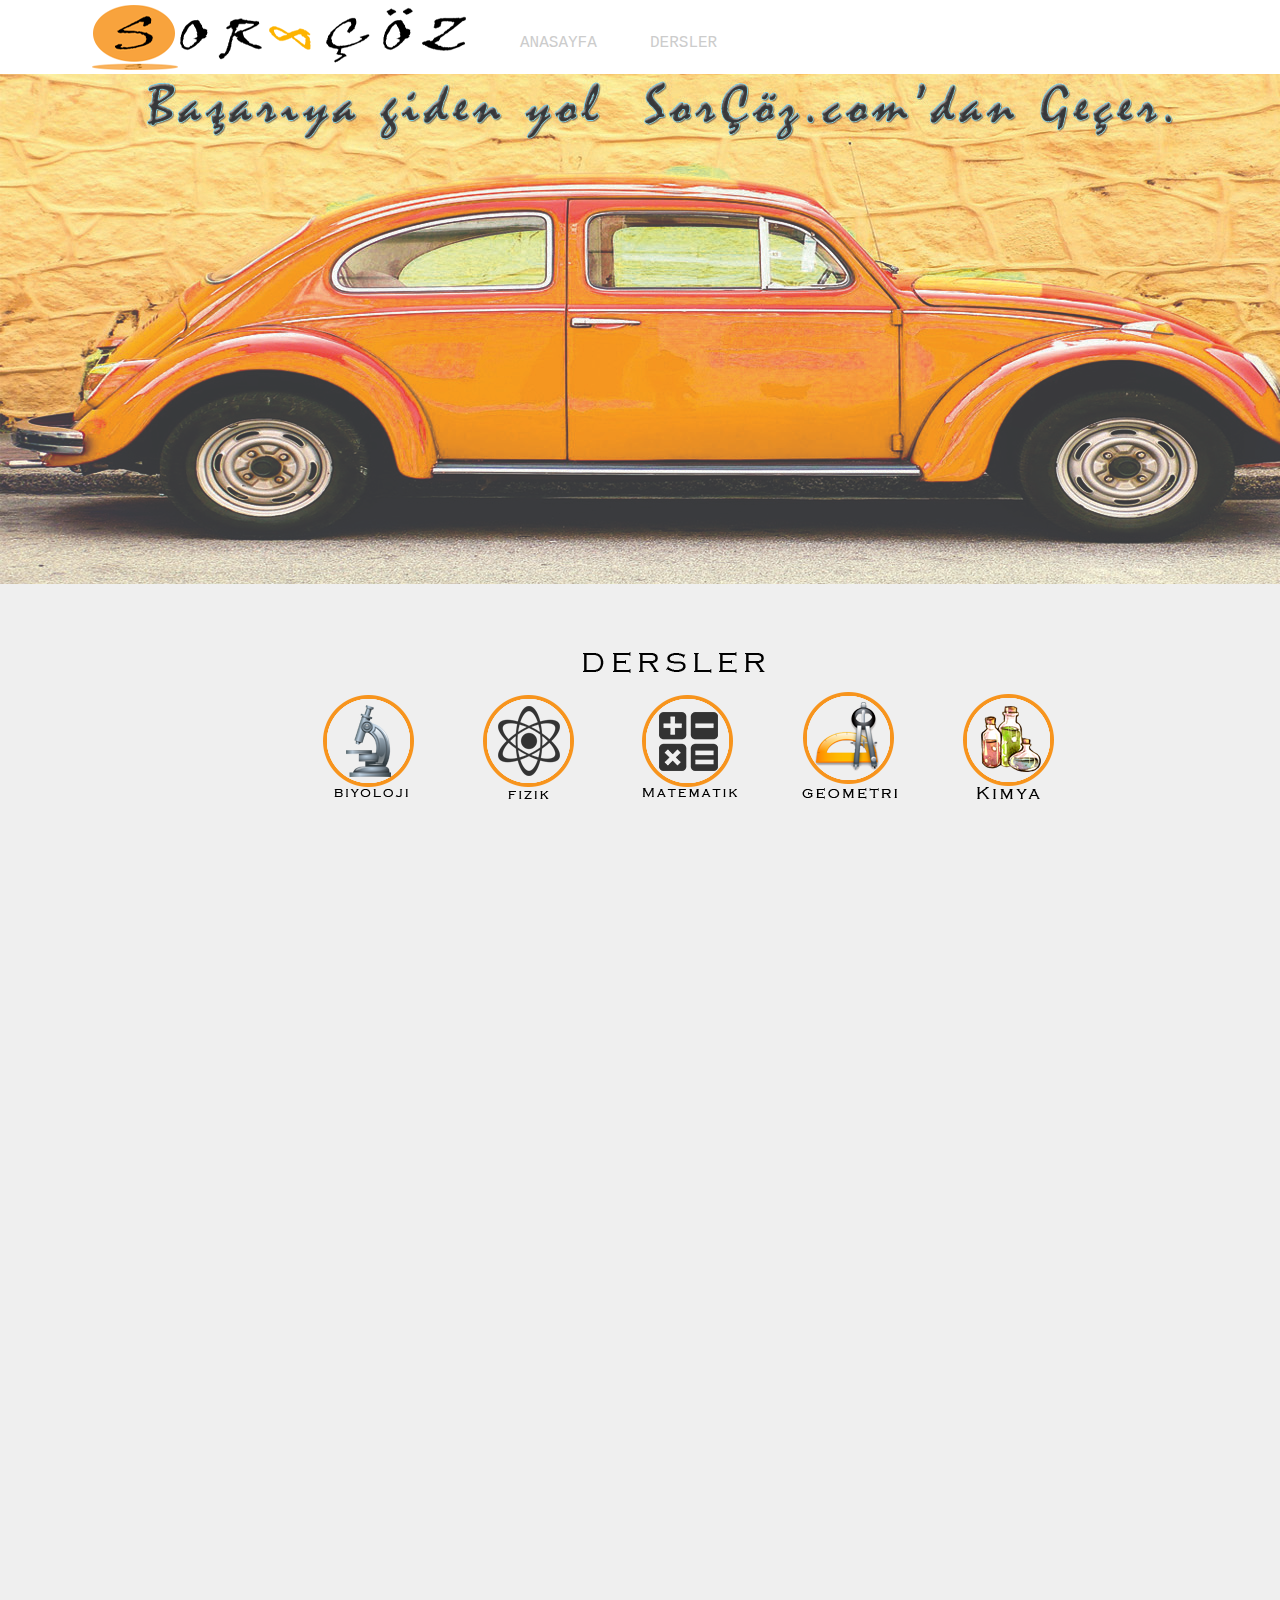
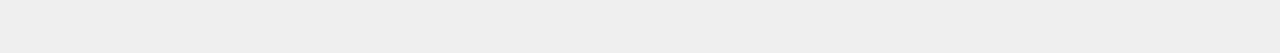
<file: WebSite-1/index.html>
<!DOCTYPE html>
<html>

<head>

	<title>Eğitim Sitem</title>
	<link rel="stylesheet" type="text/css" href="css/index.css">
	<link rel="Short Icon" href="images/videoo2.jpg" type="image/x">

	<meta name="author" content="Selva Nur Boztaş ,sorcoz@gmail.com"/>
	<meta name="abstract" content="Lise seviyesindeki tüm derslere ait içerikleri bulunabileceğiniz bir platform."/> 
	<meta name="content-language" content="tr"/>
	<meta  name="content-type" content="text/html" charset="utf-8 "/>
	<meta name="Copyright" content="© 2019 Design By Selva Nur Boztaş"/>
	<meta name="designer" content="Selva Nur Boztaş - sorcoz eğitim platformu"/>
	<meta name="keywords" content="ders,kimya,fizik,biyoloji,matematik,sorcoz,canlılar,manyetizma"/>

	<script type="text/javascript" src="js/jquery.min.js"></script>
	
	<script>
	$(function() {
	  $('a[href*=#]:not([href=#])').click(function() {
	    if (location.pathname.replace(/^\//,'') == this.pathname.replace(/^\//,'') && location.hostname == this.hostname) {

	      var target = $(this.hash);
	      target = target.length ? target : $('[name=' + this.hash.slice(1) +']');
	      if (target.length) {
	        $('html,body').animate({
	          scrollTop: target.offset().top
	        }, 2000);
	        return false;
	      }
	    }
	  });
	});
</script>

</head>

<body>
	<section id="anasayfa"> </section>
	<div id="menu">
		<div id="logo"></div>
		<div id="menukategori">
			<div id="menuyazi"><a href="#anasayfa"> ANASAYFA </a></div>
			<div id="menuyazi"><a href="#dersler"> DERSLER </a></div>
		</div>
	</div>

	<div id="banner"></div> <br>	
	<div id="iconlar"><center>	<img src="images/dersler.png" ></center><section id="dersler"></section>
		<a href="biyoloji.html" target="sayfalar">	<div id="iconresmi"></div></a>
		<a href="fizik.html" target="sayfalar">	<div id="iconresmi1"></div></a>
		<a href="matematik.html" target="sayfalar">	<div id="iconresmi2"></div></a>
		<a href="geometri.html" target="sayfalar">	<div id="iconresmi3"></div></a>
		<a href="kimya.html" target="sayfalar">	<div id="iconresmi4"></div></a>
	</div>

	<IFRAME name="sayfalar" src="biyoloji.html" width="1200" height="850" scrolling="yes" frameborder="0" style="position: absolute; margin-top: 785px; margin-left: 100px;"></IFRAME>

	<div id="footer">Copyright © 2019 Design By Selva Nur Boztaş</div>

</body>
</html>
</file>
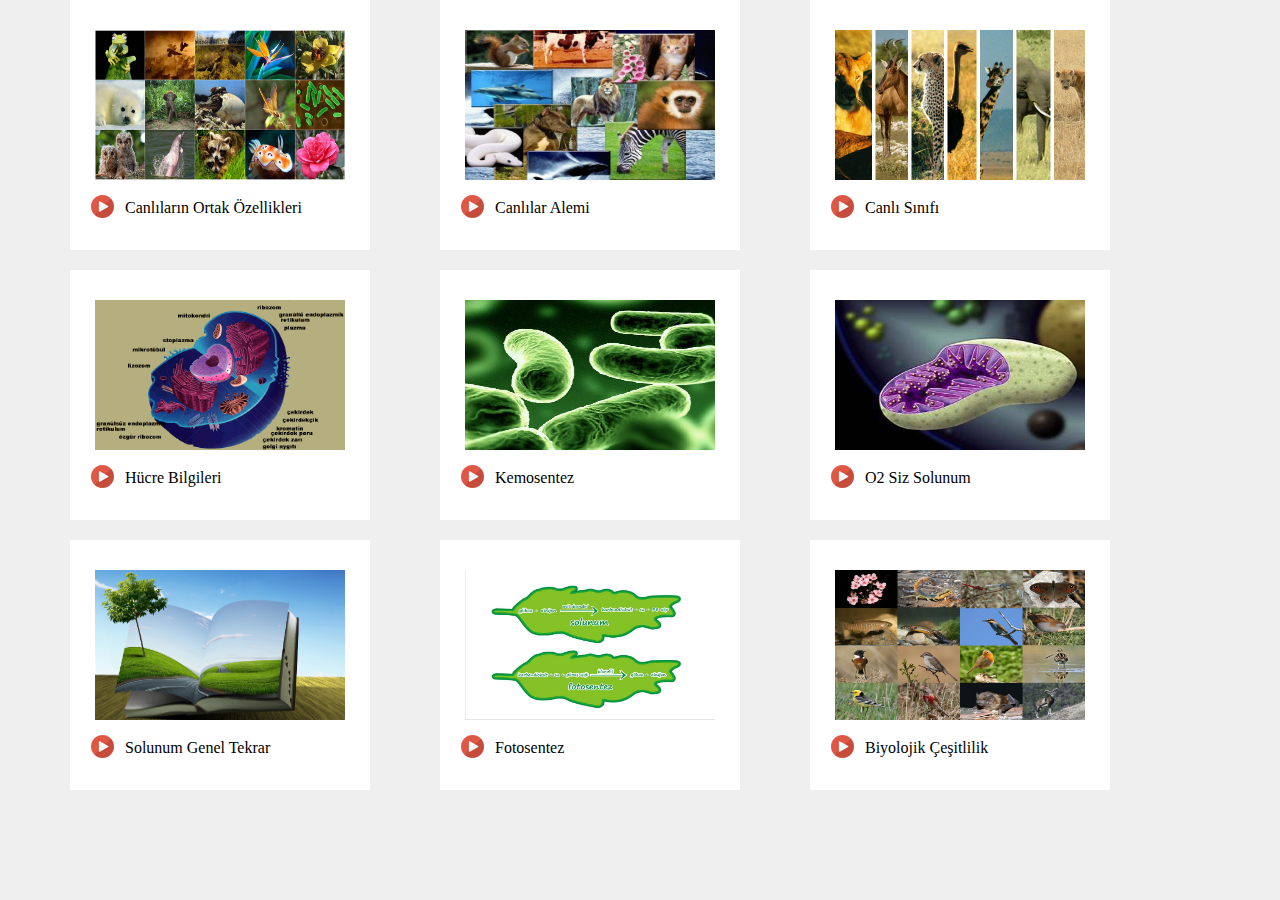
<file: WebSite-1/biyoloji.html>
<!DOCTYPE html>
<html>
<head>
	<title>Biyoloji</title>
	<link rel="stylesheet" type="text/css" href="css/index.css">
	<link rel="stylesheet" type="text/css" href="css/ekran.css">

	<script type="text/javascript " src="js/jquery.fancybox-1.3.4.pack.js"></script>
	<script type="text/javascript " src="js/jquery.min.js"></script>

		<script>
        $(document).ready(function() {
        $("a#iframex").fancybox();
        $("a.iframe").fancybox();
        });
       </script>

</head>
<body>

	<a id="iframex" class="iframe" href="https://www.youtube.com/embed/YvYTNKuVIIg">	<div class="videobolumu"><img src="images/canlilar.jpg" width="250" height="150" style="margin-top: 30px; margin-left:25px; ">
		<div class="videosimge"></div>
		<div class="videoyazi">Canlıların Ortak Özellikleri</div>
	</div> </a>


	<a id="iframex" class="iframe" href="https://www.youtube.com/embed/YvYTNKuVIIg"><div class="videobolumu"><img src="images/canlilaralemi.jpg" width="250" height="150" style="margin-top: 30px; margin-left:25px; ">
		<div class="videosimge"></div>
		<div class="videoyazi">Canlılar Alemi</div>
	</div></a>


	<a id="iframex" class="iframe" href="https://www.youtube.com/embed/YvYTNKuVIIg"><div class="videobolumu"><img src="images/canlisinif.jpg" width="250" height="150" style="margin-top: 30px; margin-left:25px; ">
		<div class="videosimge"></div>
		<div class="videoyazi">Canlı Sınıfı</div>
	</div></a>


	<div class="videobolumu"><img src="images/hücre.png" width="250" height="150" style="margin-top: 30px; margin-left:25px; ">
		<div class="videosimge"></div>
		<div class="videoyazi">Hücre Bilgileri</div>
	</div>


	<div class="videobolumu"><img src="images/kemosentez.jpg" width="250" height="150" style="margin-top: 30px; margin-left:25px; ">
		<div class="videosimge"></div>
		<div class="videoyazi">Kemosentez</div>
	</div>


	<div class="videobolumu"><img src="images/o2siz.jpg" width="250" height="150" style="margin-top: 30px; margin-left:25px; ">
		<div class="videosimge"></div>
		<div class="videoyazi">O2 Siz Solunum</div>
	</div>


<div class="videobolumu"><img src="images/kitap.jpg" width="250" height="150" style="margin-top: 30px; margin-left:25px; ">
		<div class="videosimge"></div>
		<div class="videoyazi">Solunum Genel Tekrar</div>
	</div>


<div class="videobolumu"><img src="images/fotosentez.jpg" width="250" height="150" style="margin-top: 30px; margin-left:25px; ">
		<div class="videosimge"></div>
		<div class="videoyazi">Fotosentez</div>
	</div>


	<div class="videobolumu"><img src="images/cesit.jpg" width="250" height="150" style="margin-top: 30px; margin-left:25px; ">
		<div class="videosimge"></div>
		<div class="videoyazi">Biyolojik Çeşitlilik</div>
	</div>



</body>
</html>
</file>
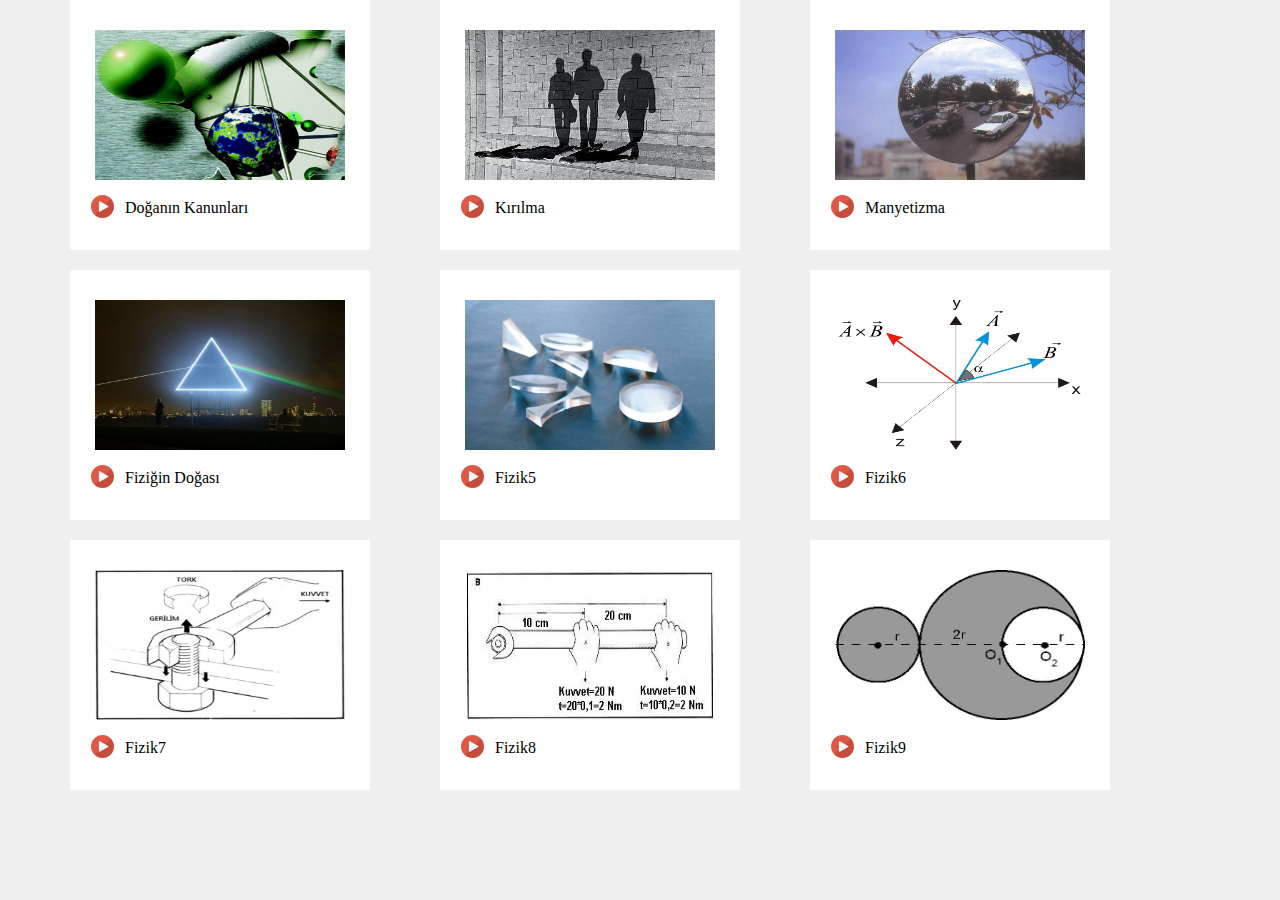
<file: WebSite-1/fizik.html>
<!DOCTYPE html>
<html>
<head>
	<title>Fizik</title>
	<link rel="stylesheet" type="text/css" href="css/index.css">
	<link rel="stylesheet" type="text/css" href="css/ekran.css">

	<script type="text/javascript " src="js/jquery.fancybox-1.3.4.pack.js"></script>
	<script type="text/javascript " src="js/jquery.min.js"></script>

		<script>
        $(document).ready(function() {
        $("a#iframex").fancybox();
        $("a.iframe").fancybox();
        });
       </script>

</head>
<body>

	<a id="iframex" class="iframe" href="https://www.youtube.com/embed/JFC_2iNQt6A"><div class="videobolumu"><img src="images/fizik1.jpg" width="250" height="150" style="margin-top: 30px; margin-left:25px; ">
		<div class="videosimge"></div>
		<div class="videoyazi">Doğanın Kanunları</div>
	</div></a>


	<div class="videobolumu"><img src="images/fizik2.jpg" width="250" height="150" style="margin-top: 30px; margin-left:25px; ">
		<div class="videosimge"></div>
		<div class="videoyazi">Kırılma</div>
	</div>


	<div class="videobolumu"><img src="images/fizik3.jpg" width="250" height="150" style="margin-top: 30px; margin-left:25px; ">
		<div class="videosimge"></div>
		<div class="videoyazi">Manyetizma</div>
	</div>


	<div class="videobolumu"><img src="images/fizik4.jpg" width="250" height="150" style="margin-top: 30px; margin-left:25px; ">
		<div class="videosimge"></div>
		<div class="videoyazi">Fiziğin Doğası</div>
	</div>


	<div class="videobolumu"><img src="images/fizik5.jpg" width="250" height="150" style="margin-top: 30px; margin-left:25px; ">
		<div class="videosimge"></div>
		<div class="videoyazi">Fizik5</div>
	</div>


	<div class="videobolumu"><img src="images/fizik6.jpg" width="250" height="150" style="margin-top: 30px; margin-left:25px; ">
		<div class="videosimge"></div>
		<div class="videoyazi">Fizik6</div>
	</div>


<div class="videobolumu"><img src="images/fizik7.jpg" width="250" height="150" style="margin-top: 30px; margin-left:25px; ">
		<div class="videosimge"></div>
		<div class="videoyazi">Fizik7</div>
	</div>


<div class="videobolumu"><img src="images/fizik8.jpg" width="250" height="150" style="margin-top: 30px; margin-left:25px; ">
		<div class="videosimge"></div>
		<div class="videoyazi">Fizik8</div>
	</div>


	<div class="videobolumu"><img src="images/fizik9.jpg" width="250" height="150" style="margin-top: 30px; margin-left:25px; ">
		<div class="videosimge"></div>
		<div class="videoyazi">Fizik9</div>
	</div>



</body>
</html>
</file>
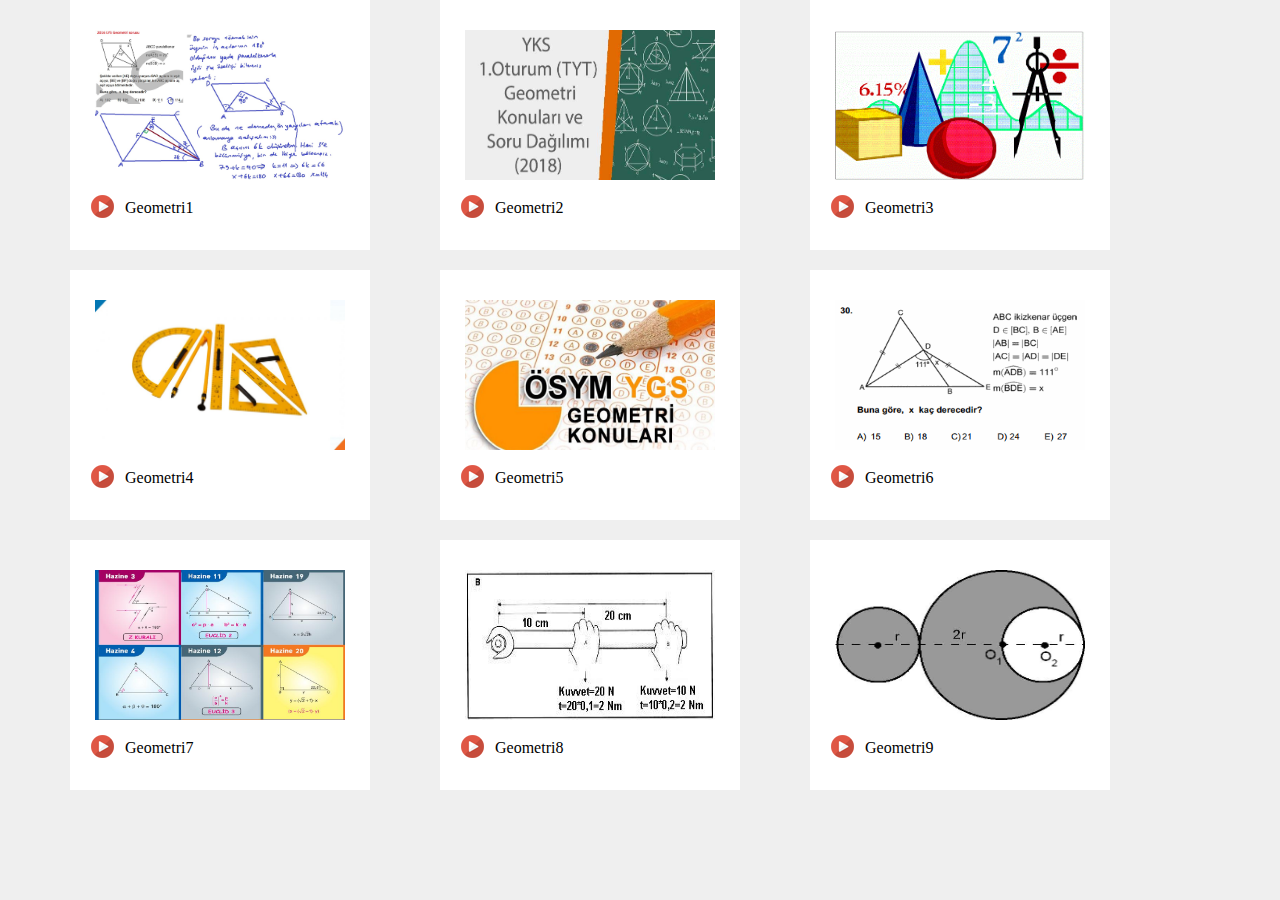
<file: WebSite-1/geometri.html>
<!DOCTYPE html>
<html>
<head>
	<title>Geometri</title>
	<link rel="stylesheet" type="text/css" href="css/index.css">
	<link rel="stylesheet" type="text/css" href="css/ekran.css">

	<script type="text/javascript " src="js/jquery.fancybox-1.3.4.pack.js"></script>
	<script type="text/javascript " src="js/jquery.min.js"></script>

		<script>
        $(document).ready(function() {
        $("a#iframex").fancybox();
        $("a.iframe").fancybox();
        });
       </script>

</head>
<body>

	<a id="iframex" class="iframe" href="https://www.youtube.com/embed/AcAgLYiLeWA"><div class="videobolumu"><img src="images/geometri1.jpg" width="250" height="150" style="margin-top: 30px; margin-left:25px; ">
		<div class="videosimge"></div>
		<div class="videoyazi">Geometri1</div>
	</div></a>


	<div class="videobolumu"><img src="images/geometri2.jpg" width="250" height="150" style="margin-top: 30px; margin-left:25px; ">
		<div class="videosimge"></div>
		<div class="videoyazi">Geometri2</div>
	</div>


	<div class="videobolumu"><img src="images/geometri3.gif" width="250" height="150" style="margin-top: 30px; margin-left:25px; ">
		<div class="videosimge"></div>
		<div class="videoyazi">Geometri3</div>
	</div>


	<div class="videobolumu"><img src="images/geometri4.jpg" width="250" height="150" style="margin-top: 30px; margin-left:25px; ">
		<div class="videosimge"></div>
		<div class="videoyazi">Geometri4</div>
	</div>


	<div class="videobolumu"><img src="images/geometri5.jpg" width="250" height="150" style="margin-top: 30px; margin-left:25px; ">
		<div class="videosimge"></div>
		<div class="videoyazi">Geometri5</div>
	</div>


	<div class="videobolumu"><img src="images/geometri6.png" width="250" height="150" style="margin-top: 30px; margin-left:25px; ">
		<div class="videosimge"></div>
		<div class="videoyazi">Geometri6</div>
	</div>


<div class="videobolumu"><img src="images/geometri7.jpg" width="250" height="150" style="margin-top: 30px; margin-left:25px; ">
		<div class="videosimge"></div>
		<div class="videoyazi">Geometri7</div>
	</div>


<div class="videobolumu"><img src="images/fizik8.jpg" width="250" height="150" style="margin-top: 30px; margin-left:25px; ">
		<div class="videosimge"></div>
		<div class="videoyazi">Geometri8</div>
	</div>


	<div class="videobolumu"><img src="images/fizik9.jpg" width="250" height="150" style="margin-top: 30px; margin-left:25px; ">
		<div class="videosimge"></div>
		<div class="videoyazi">Geometri9</div>
	</div>



</body>
</html>
</file>
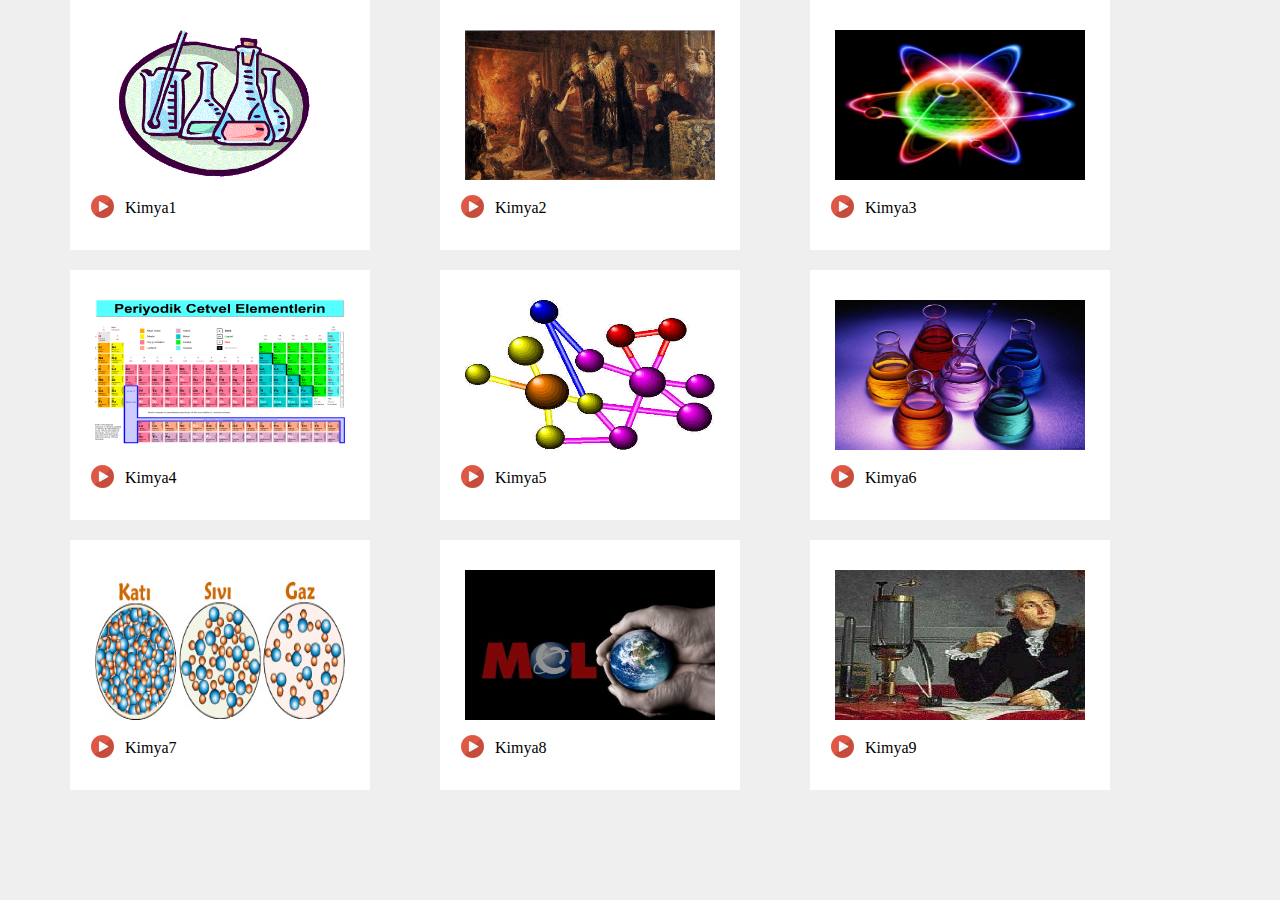
<file: WebSite-1/kimya.html>
<!DOCTYPE html>
<html>
<head>
	<title>Kimya</title>
	<link rel="stylesheet" type="text/css" href="css/index.css">
	<link rel="stylesheet" type="text/css" href="css/ekran.css">

	<script type="text/javascript " src="js/jquery.fancybox-1.3.4.pack.js"></script>
	<script type="text/javascript " src="js/jquery.min.js"></script>

		<script>
        $(document).ready(function() {
        $("a#iframex").fancybox();
        $("a.iframe").fancybox();
        });
       </script>

</head>
<body>

	<a id="iframex" class="iframe" href="https://www.youtube.com/embed/Y-OLpsNagbM"><div class="videobolumu"><img src="images/kimya1.jpg" width="250" height="150" style="margin-top: 30px; margin-left:25px; ">
		<div class="videosimge"></div>
		<div class="videoyazi">Kimya1</div>
	</div></a>


	<div class="videobolumu"><img src="images/kimya2.jpg" width="250" height="150" style="margin-top: 30px; margin-left:25px; ">
		<div class="videosimge"></div>
		<div class="videoyazi">Kimya2</div>
	</div>


	<div class="videobolumu"><img src="images/kimya3.jpg" width="250" height="150" style="margin-top: 30px; margin-left:25px; ">
		<div class="videosimge"></div>
		<div class="videoyazi">Kimya3</div>
	</div>


	<div class="videobolumu"><img src="images/kimya4.jpg" width="250" height="150" style="margin-top: 30px; margin-left:25px; ">
		<div class="videosimge"></div>
		<div class="videoyazi">Kimya4</div>
	</div>


	<div class="videobolumu"><img src="images/kimya5.jpg" width="250" height="150" style="margin-top: 30px; margin-left:25px; ">
		<div class="videosimge"></div>
		<div class="videoyazi">Kimya5</div>
	</div>


	<div class="videobolumu"><img src="images/kimya6.jpg" width="250" height="150" style="margin-top: 30px; margin-left:25px; ">
		<div class="videosimge"></div>
		<div class="videoyazi">Kimya6</div>
	</div>


<div class="videobolumu"><img src="images/kimya7.jpg" width="250" height="150" style="margin-top: 30px; margin-left:25px; ">
		<div class="videosimge"></div>
		<div class="videoyazi">Kimya7</div>
	</div>


<div class="videobolumu"><img src="images/kimya8.jpg" width="250" height="150" style="margin-top: 30px; margin-left:25px; ">
		<div class="videosimge"></div>
		<div class="videoyazi">Kimya8</div>
	</div>


	<div class="videobolumu"><img src="images/kimya9.jpg" width="250" height="150" style="margin-top: 30px; margin-left:25px; ">
		<div class="videosimge"></div>
		<div class="videoyazi">Kimya9</div>
	</div>



</body>
</html>
</file>
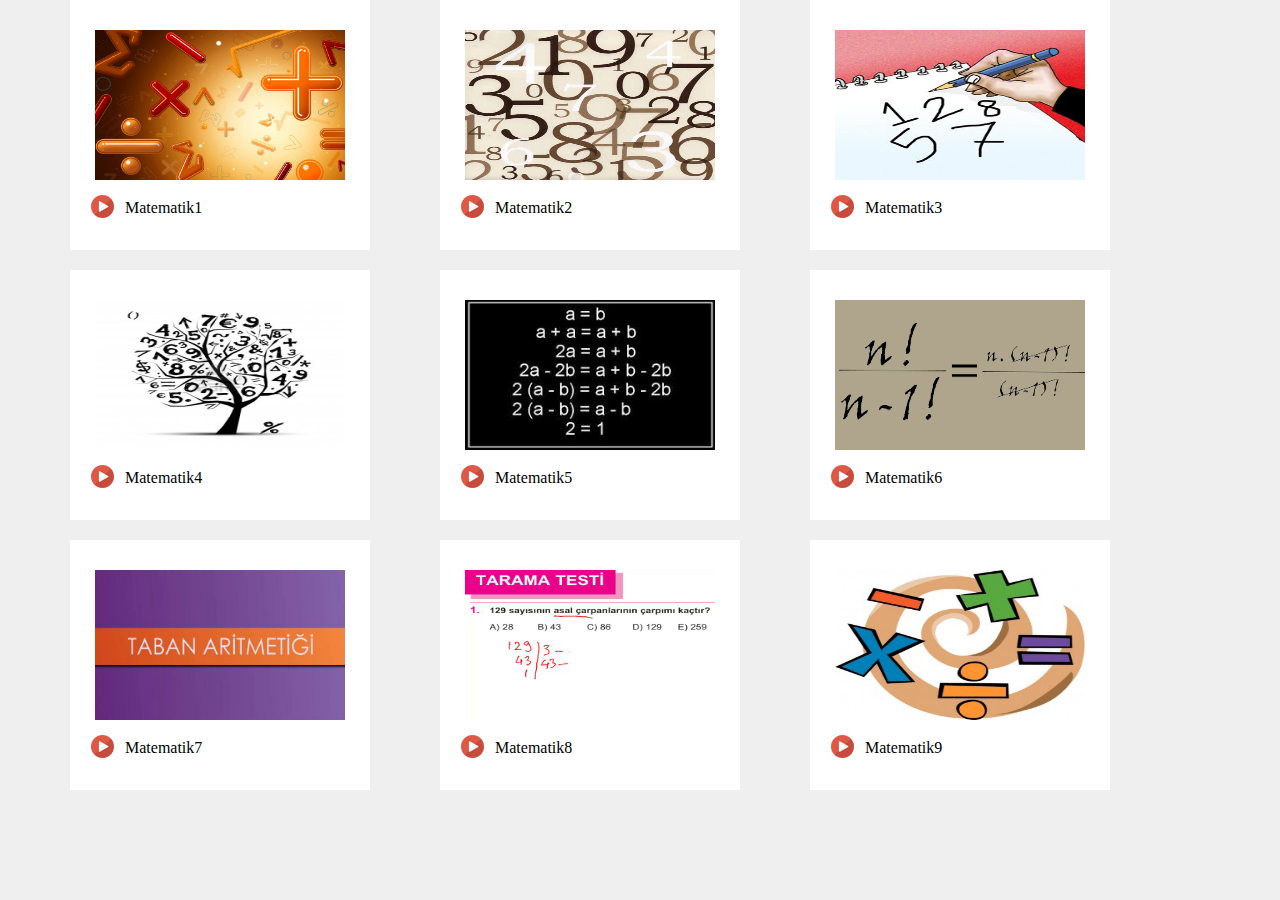
<file: WebSite-1/matematik.html>
<!DOCTYPE html>
<html>
<head>
	<title>Matematik</title>
	<link rel="stylesheet" type="text/css" href="css/index.css">
	<link rel="stylesheet" type="text/css" href="css/ekran.css">

	<script type="text/javascript " src="js/jquery.fancybox-1.3.4.pack.js"></script>
	<script type="text/javascript " src="js/jquery.min.js"></script>

		<script>
        $(document).ready(function() {
        $("a#iframex").fancybox();
        $("a.iframe").fancybox();
        });
       </script>

</head>
<body>

	<a id="iframex" class="iframe" href="https://www.youtube.com/embed/EuJ89QzqrAg"><div class="videobolumu"><img src="images/matematik1.jpg" width="250" height="150" style="margin-top: 30px; margin-left:25px; ">
		<div class="videosimge"></div>
		<div class="videoyazi">Matematik1</div>
	</div></a>


	<div class="videobolumu"><img src="images/matematik2.jpg" width="250" height="150" style="margin-top: 30px; margin-left:25px; ">
		<div class="videosimge"></div>
		<div class="videoyazi">Matematik2</div>
	</div>


	<div class="videobolumu"><img src="images/matematik3.jpg" width="250" height="150" style="margin-top: 30px; margin-left:25px; ">
		<div class="videosimge"></div>
		<div class="videoyazi">Matematik3</div>
	</div>


	<div class="videobolumu"><img src="images/matematik4.jpg" width="250" height="150" style="margin-top: 30px; margin-left:25px; ">
		<div class="videosimge"></div>
		<div class="videoyazi">Matematik4</div>
	</div>


	<div class="videobolumu"><img src="images/matematik5.jpg" width="250" height="150" style="margin-top: 30px; margin-left:25px; ">
		<div class="videosimge"></div>
		<div class="videoyazi">Matematik5</div>
	</div>


	<div class="videobolumu"><img src="images/matematik6.png" width="250" height="150" style="margin-top: 30px; margin-left:25px; ">
		<div class="videosimge"></div>
		<div class="videoyazi">Matematik6</div>
	</div>


<div class="videobolumu"><img src="images/matematik7.png" width="250" height="150" style="margin-top: 30px; margin-left:25px; ">
		<div class="videosimge"></div>
		<div class="videoyazi">Matematik7</div>
	</div>


<div class="videobolumu"><img src="images/matematik8.jpg" width="250" height="150" style="margin-top: 30px; margin-left:25px; ">
		<div class="videosimge"></div>
		<div class="videoyazi">Matematik8</div>
	</div>


	<div class="videobolumu"><img src="images/matematik9.jpg" width="250" height="150" style="margin-top: 30px; margin-left:25px; ">
		<div class="videosimge"></div>
		<div class="videoyazi">Matematik9</div>
	</div>



</body>
</html>
</file>
<file: WebSite-1/css/index.css>
*{

	margin: 0px; padding-left: 0px;
 }

body{background-color:#EFEFEF;}

#menu{height: 74px; width: 100%; top: 0px; left: 0px; background-color: #FFFFFF; position: fixed; z-index: 1;}
#logo{width:400px; height:74px; margin-left: 80px; background-image:url(../images/logo.png); float:left;}
#menukategori{height: 72px; width: 300px;float: left; margin-top: 34px; margin-left: 40px; margin-right: 100px; color: #CCCCCC;}
#menuyazi{height: 72px; width: 100px; float: left; margin-right: 30px; font-family: "Courier New",Courier,mono;}
#menuyazi a{text-decoration: none; color: #CCCCCC;}
#menuyazi a:hover{color: #FF6600;}

#footer{width: 100%; height: 20px; float:left; background-color: #918b8a; text-align: center; font-family: "Courier New",Courier,mono;}

#banner{width: 100%; height: 520px; background-image: url(../images/banner.jpg); left: 0px; position: absolute; margin-top:64px;}
#iconlar{height: 160px; width: 90%; margin: auto; float: left; position: absolute; margin-top: 620px; padding-left: 100px;}
#iconresmi{width: 100px; height: 110px; background-image: url(../images/biyolojiconu.png); margin-right: 60px; float: left; margin-left: 220px;}
#iconresmi1{width: 100px;height: 110px; background-image:url(../images/fizikiconu.png); float: left; margin-right: 60px; }
#iconresmi2{width: 100px;height: 110px; background-image:url(../images/matematikiconu.png); float: left; margin-right: 60px; }
#iconresmi3{width: 100px;height: 110px; background-image:url(../images/geometriconu.png); float: left; margin-right: 60px; }
#iconresmi4{width: 100px;height: 110px; background-image:url(../images/kimyaiconu.png); float: left; margin-right: 60px; }

#iconresmi:hover{background-image: url(../images/biyolojiconu1.png);}
#iconresmi1:hover{background-image: url(../images/fizikiconu1.png);}
#iconresmi2:hover{background-image: url(../images/matematikiconu1.png);}
#iconresmi3:hover{background-image: url(../images/geometriconu1.png);}
#iconresmi4:hover{background-image: url(../images/kimyaiconu1.png);}

.videobolumu{height: 250px; width: 300px; background-color: #FFFFFF; float: left;margin: auto; font-family: Copperplate Gothic Light; margin-left: 70px; color:#000000; margin-bottom: 20px;}
.videosimge{height: 25px; width: 25px; background-image: url(../images/videosimge.png);float: left; margin-left: 20px; margin-top:10px; margin-right:10px;}
.videoyazi{height: auto; width:auto; margin-top: 15px; }
.videobolumu:hover{background-color: #FF9933}
</file>
<file: WebSite-1/css/ekran.css>
#fancybox-overlay {position: absolute; top: 0; left: 0; width: 100%; z-index: 1100; }
#faccybox-wrap {position: absolute; top: 0; left: 0; padding: 20px; z-index: 1101; display: none;}
#fancybox-content{width: 0; height: 0; padding: 0; outline: none; position: relative; overflow: hidden; z-index: 1102; border: 0px solid #fff;}
#fancybox-frame {width: 100%; height: 100%; border: none; display: block;}
</file>
